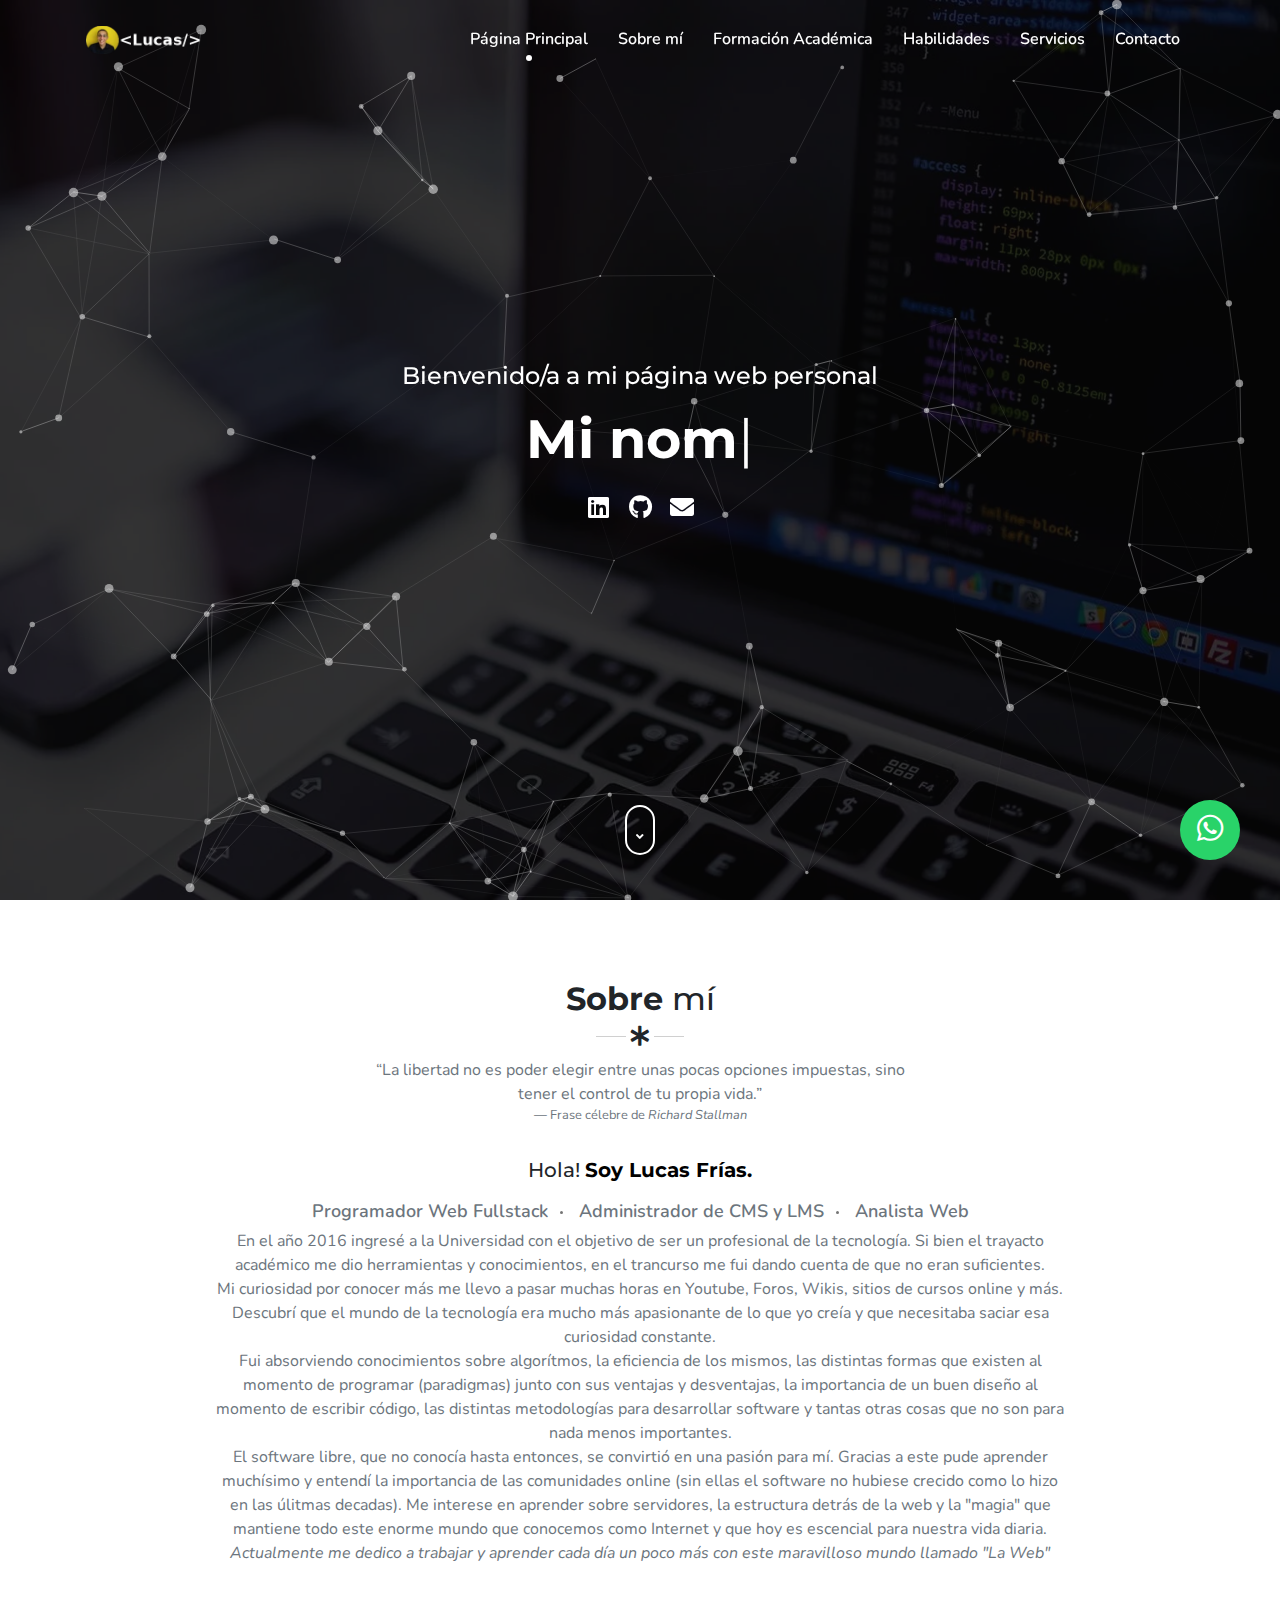
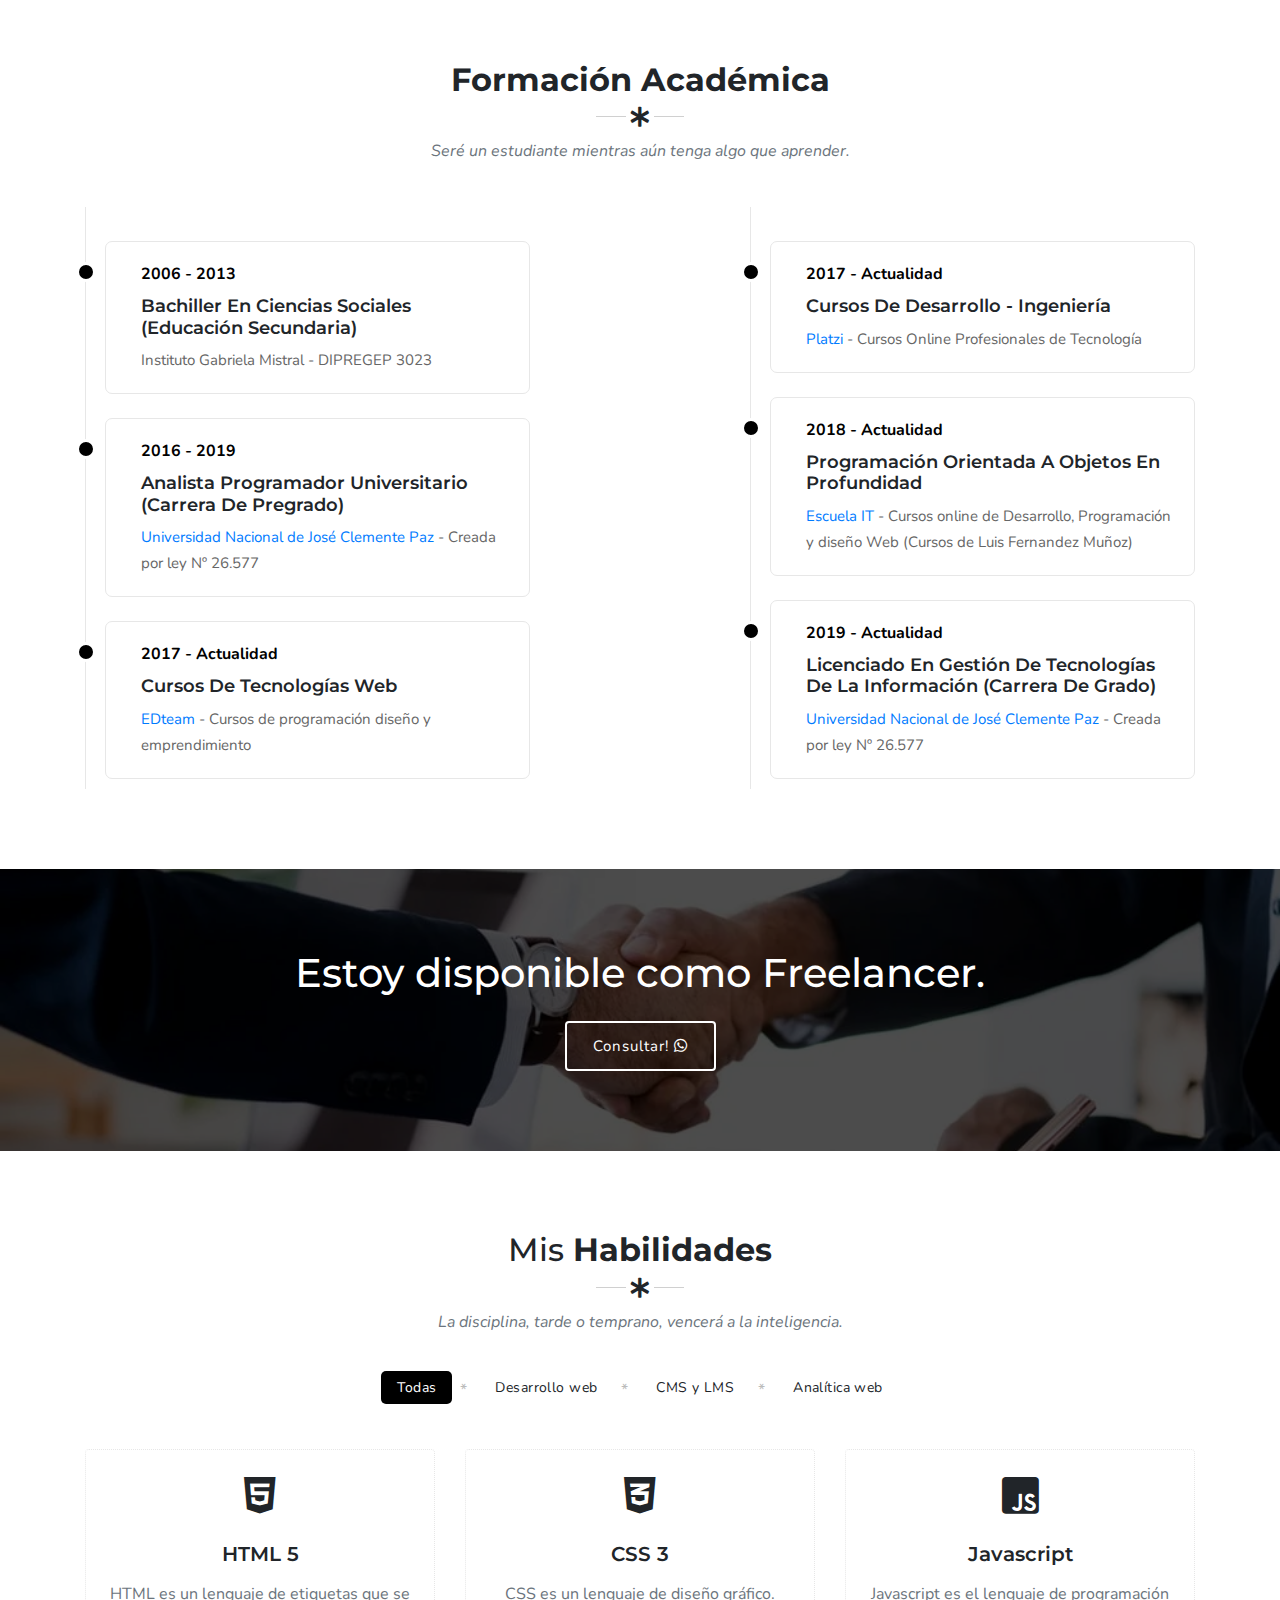
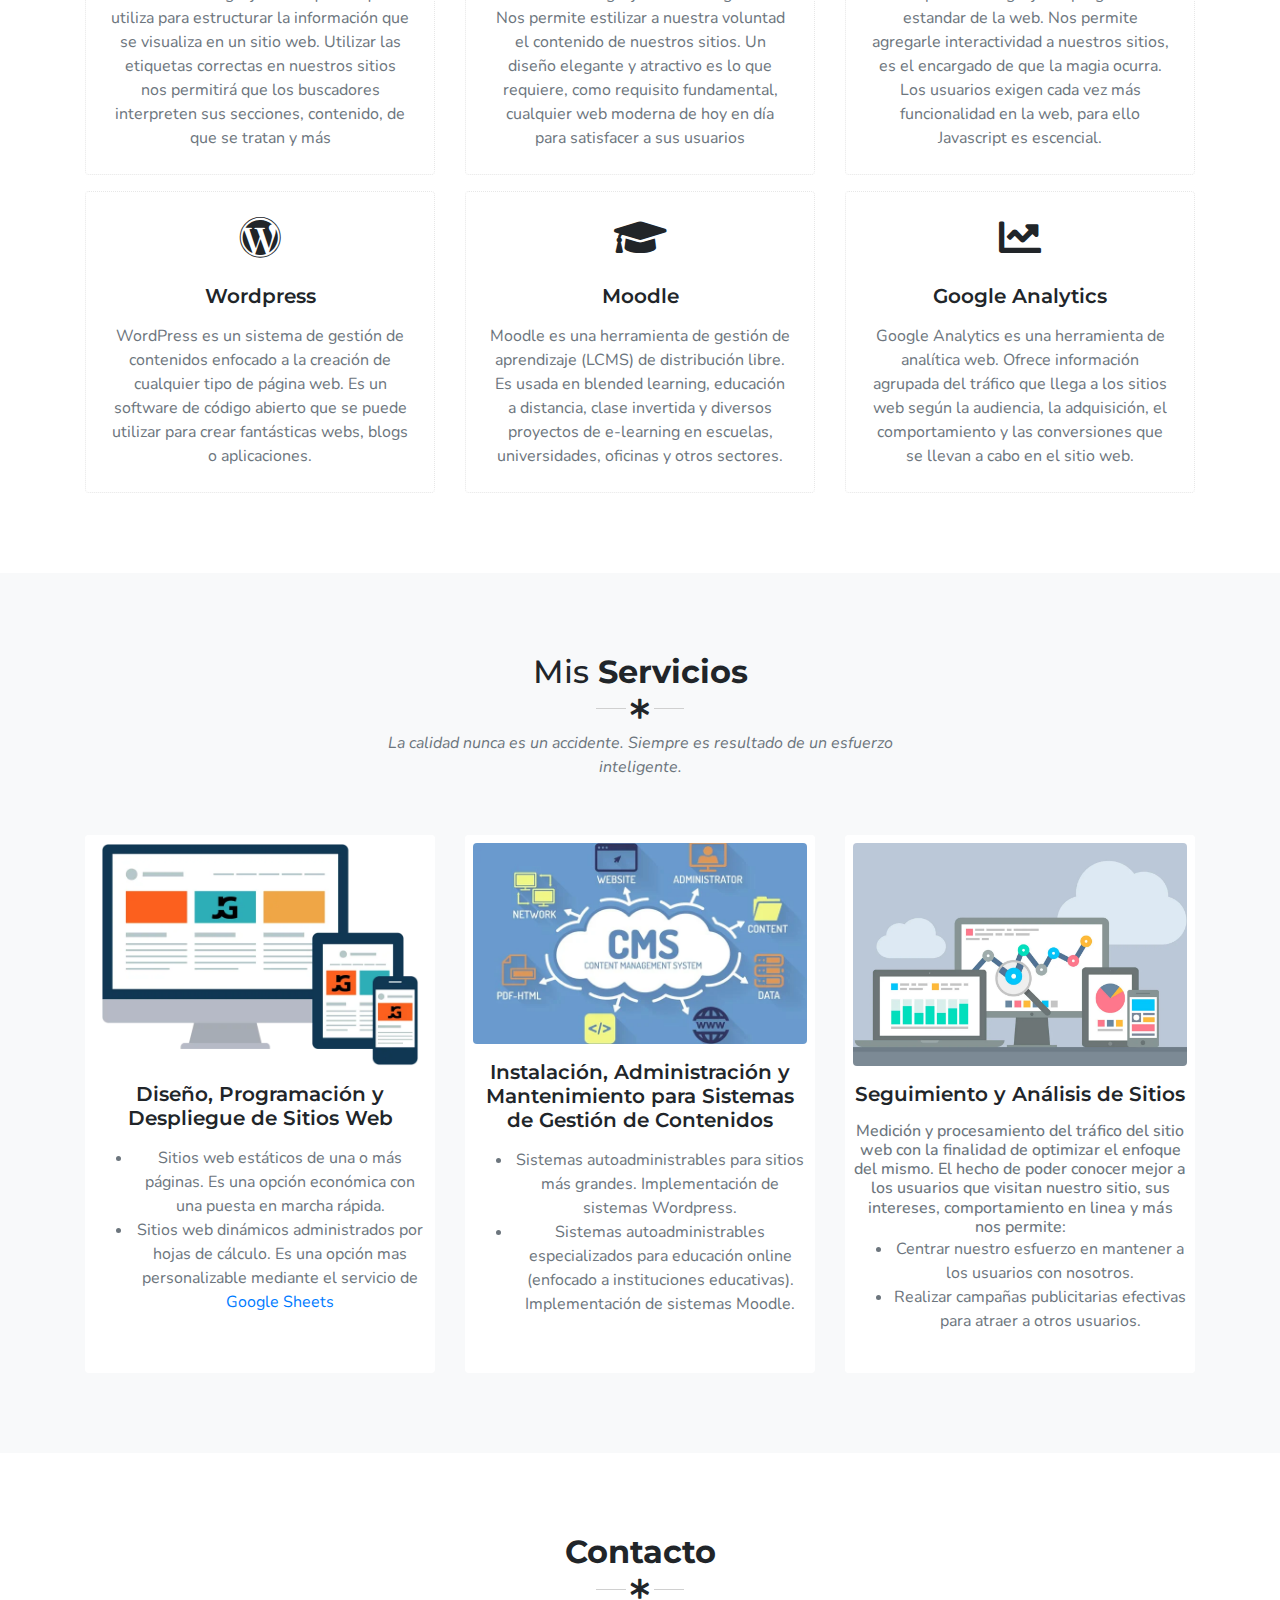
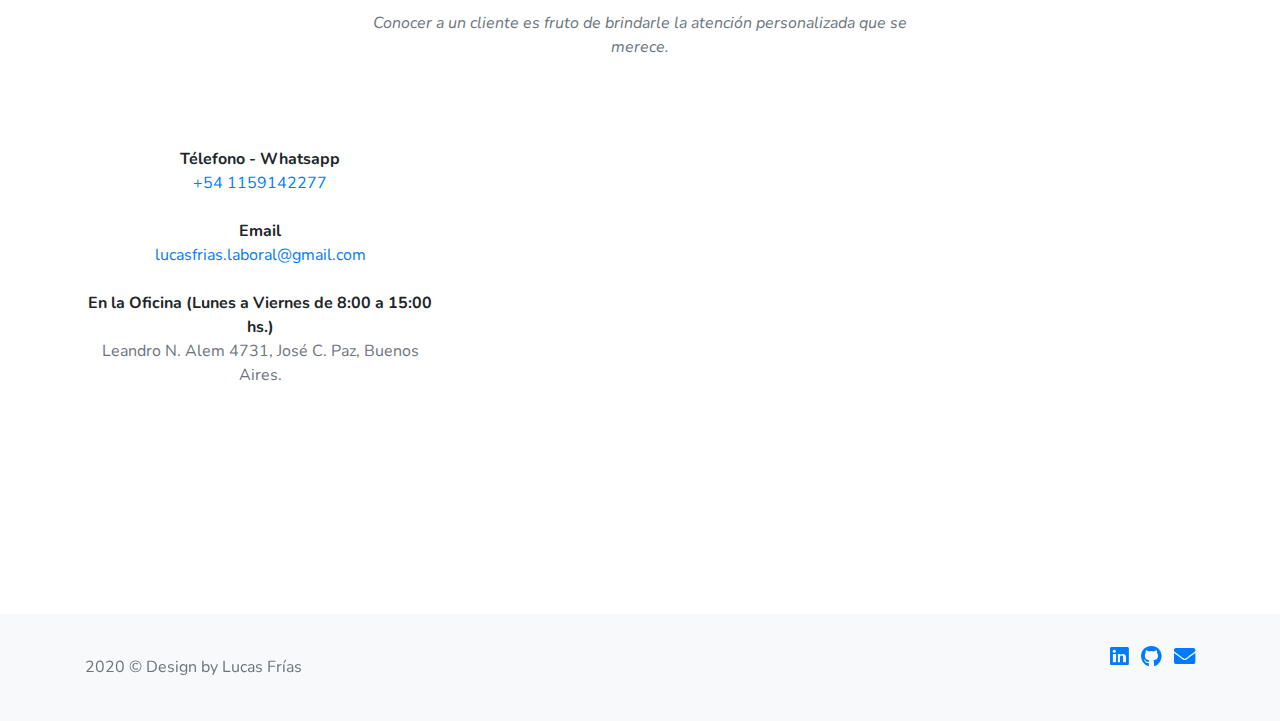
<file: index.html>
<!DOCTYPE html>
<html lang="es">

<head>
    <meta charset="UTF-8">
    <meta name="viewport" content="width=device-width, initial-scale=1">
    <title>Lucas Frias - Sitio Web Personal</title>
    <meta name="description" content="Soy Lucas Frías y este es mi sitio web personal (curriculum y portfolio)" />
    <meta name="keywords" content="lucas frias,lucas frías,diseño web,programación,programacion,desarrollo web" />
    <meta name="author" content="Lucas Frías" />

    <link rel="shortcut icon" href="images/favicon.ico">

    <!--Bootstrap Css-->
    <link rel="stylesheet" href="css/bootstrap.min.css" />

    <!--Font Awesome -->
    <link href="fontawesome-free-5.12.0-web/css/all.css" rel="stylesheet">

    <!-- Magnific-popup -->
    <link rel="stylesheet" href="css/magnific-popup.css">

    <!-- Animate Css -->
    <link rel="stylesheet" href="css/animate.min.css">

    <!-- Owl Slider -->
    <link rel="stylesheet" href="css/owl.carousel.css" />
    <link rel="stylesheet" href="css/owl.theme.css" />
    <link rel="stylesheet" href="css/owl.transitions.css" />

    <!-- Custom style Css -->
    <link rel="stylesheet" href="css/style.css">

    <!-- Global site tag (gtag.js) - Google Analytics -->
    <script async src="https://www.googletagmanager.com/gtag/js?id=UA-127565603-2"></script>
    <script>
        window.dataLayer = window.dataLayer || [];

        function gtag() {
            dataLayer.push(arguments);
        }
        gtag('js', new Date());

        gtag('config', 'UA-127565603-2');
    </script>
</head>

<body>

    <!-- START LOADER -->
    <div id="preloader">
        <div id="status">
            <div class="spinner">Cargando...</div>
        </div>
    </div>
    <!-- END LOADER -->

    <!-- START NAVBAR -->
    <nav class="navbar navbar-expand-lg fixed-top custom-nav sticky">
        <div class="container">
            <!-- LOGO -->
            <a class="navbar-brand logo" href="/">
                <img src="images/logo.webp" alt="" class="img-fluid logo-light">
                <img src="images/logo-dark.webp" alt="" class="img-fluid logo-dark">
            </a>

            <button class="navbar-toggler" type="button" data-toggle="collapse" data-target="#navbarCollapse"
                aria-controls="navbarCollapse" aria-expanded="false" aria-label="Toggle navigation">
                <i class="fas fa-bars"></i>
            </button>
            <div class="collapse navbar-collapse" id="navbarCollapse">
                <ul class="navbar-nav ml-auto">
                    <li class="nav-item active">
                        <a href="#home" class="nav-link">Página Principal</a>
                    </li>
                    <li class="nav-item">
                        <a href="#about" class="nav-link">Sobre mí</a>
                    </li>
                    <li class="nav-item">
                        <a href="#education" class="nav-link">Formación Académica</a>
                    </li>
                    <li class="nav-item">
                        <a href="#skills" class="nav-link">Habilidades</a>
                    </li>
                    <li class="nav-item">
                        <a href="#services" class="nav-link">Servicios</a>
                    </li>
                    <!-- <li class="nav-item">
                        <a href="#client" class="nav-link">Clientes</a>
                    </li> -->
                    <li class="nav-item">
                        <a href="#contact" class="nav-link">Contacto</a>
                    </li>
                </ul>
            </div>
        </div>
    </nav>
    <!-- END NAVBAR -->

    <!--START HOME-->
    <section class="section h-100vh jarallax" data-jarallax='{"speed": 0.2}'
        style="background-image: url('images/home-bg.webp');" id="home">
        <div class="bg-overlay"></div>
        <div class="home-table">
            <div class="home-table-center">
                <div class="container position-relative z-index">
                    <div class="row justify-content-center">
                        <div class="col-lg-12">
                            <div class="text-white text-center">
                                <h4>Bienvenido/a a mi página web personal</h4>
                                <h1 class="header_title mb-0 mt-3"><span class="element font-weight-bold"
                                        data-elements="Mi nombre es Lucas Frías.,Soy Analista Programador.,Me especializo en Sitios Web."></span>
                                </h1>
                                <ul class="social_home list-unstyled text-center pt-4">
                                    <li class="list-inline-item"><a
                                            href="https://www.linkedin.com/in/lucas-frías-516268130"><i
                                                class="fab fa-linkedin fa-lg"></i></a></li>
                                    <li class="list-inline-item"><a href="https://github.com/lucasfrias0612"><i
                                                class="fab fa-github fa-lg"></i></i></a></li>
                                    <li class="list-inline-item"><a href="mailto:lucasfrias.laboral@gmail.com"><i
                                                class="fas fa-envelope fa-lg"></i></i></a></li>
                                </ul>
                            </div>
                        </div>
                    </div>
                </div>
            </div>
        </div>
        <div class="scroll_down">
            <a href="#about" class="scroll">
                <i class="fas fa-angle-down"></i>
            </a>
        </div>
    </section>
    <!--END HOME-->

    <!-- START ABOUT -->
    <section class="section pb-0" id="about">
        <div class="container">
            <div class="row justify-content-center">
                <div class="col-lg-12">
                    <div class="text-center mx-auto section-main-title">
                        <h2><span class="font-weight-bold">Sobre </span>mí</h2>
                        <div class="main-title-border">
                            <i class="fas fa-asterisk"></i>
                        </div>
                        <blockquote>
                            <p class="text-muted mx-auto mt-2 mb-0">&#8220;La libertad no es poder elegir entre unas pocas opciones
                                impuestas, sino tener el control de tu propia vida.&#8221;</p>
                            <small class="text-muted mx-auto mt-0 blockquote-footer">Frase célebre de <cite
                                    title="Richard Stallman">Richard Stallman</cite></small>
                        </blockquote>
                    </div>
                </div>
            </div>
            <div class="row mt-0 pt-0">
                <div class="col-lg-12">
                    <div class="text-center about-detail mx-auto mt-3">
                        <h5 class="mb-3">Hola! <span class="font-weight-bold text-custom">Soy Lucas Frías.</span></h5>
                        <ul class="mb-0 list-inline text-center about-work">
                            <li class="list-inline-item mr-0 text-muted">Programador Web Fullstack</li>
                            <li class="list-inline-item mr-0 text-muted">Administrador de CMS y LMS</li>
                            <li class="list-inline-item mr-0 text-muted">Analista Web</li>
                        </ul>
                        <p class="text-muted mt-1">
                            En el año 2016 ingresé a la Universidad con el objetivo de ser un profesional de la
                            tecnología. Si bien el trayacto académico me dio herramientas y conocimientos, en el
                            trancurso me fui dando cuenta de que no eran suficientes.
                            <br>Mi curiosidad por conocer más me llevo a pasar muchas horas en Youtube, Foros, Wikis,
                            sitios de cursos online y más. Descubrí que el mundo de la tecnología era mucho más
                            apasionante de lo que yo creía y que necesitaba saciar
                            esa curiosidad constante.
                            <br>Fui absorviendo conocimientos sobre algorítmos, la eficiencia de los mismos, las
                            distintas formas que existen al momento de programar (paradigmas) junto con sus ventajas y
                            desventajas, la importancia de un buen diseño al
                            momento de escribir código, las distintas metodologías para desarrollar software y tantas
                            otras cosas que no son para nada menos importantes.
                            <br>El software libre, que no conocía hasta entonces, se convirtió en una pasión para mí.
                            Gracias a este pude aprender muchísimo y entendí la importancia de las comunidades online
                            (sin ellas el software no hubiese crecido como
                            lo hizo en las úlitmas decadas). Me interese en aprender sobre servidores, la estructura
                            detrás de la web y la "magia" que mantiene todo este enorme mundo que conocemos como
                            Internet y que hoy es escencial para nuestra vida
                            diaria.
                            <br><em>Actualmente me dedico a trabajar y aprender cada día un poco más con este
                                maravilloso mundo llamado "La Web"</em>
                        </p>
                    </div>
                </div>
            </div>
        </div>
    </section>
    <!-- END ABOUT -->

    <!-- START EDUCATION -->
    <section class="section" id="education">
        <div class="container">
            <div class="d-flex justify-content-center">
                <div class="text-center mx-auto section-main-title">
                    <h2><span class="font-weight-bold">Formación Académica</span></h2>
                    <div class="main-title-border">
                        <i class="fas fa-asterisk"></i>
                    </div>
                    <p class="text-muted mx-auto mt-2"><i>Seré un estudiante mientras aún tenga algo que aprender.</i>
                    </p>
                </div>
            </div>
            <div class="row mt-2 pt-1">
                <div class="col-lg-5">
                    <div class="cv_edu_exp mt-3">
                        <div class="cv_edu_exp_box mt-4">
                            <div class="row">
                                <div class="col-lg-12">
                                    <div class="cv_edu_exp_year font-weight-bold text-custom position-relative">2006 -
                                        2013</div>
                                    <div class="cb_edu_exp_detail">
                                        <h4>Bachiller en Ciencias Sociales (Educación Secundaria)</h4>
                                        <p class="cv_desc mb-0">Instituto Gabriela Mistral - DIPREGEP 3023</p>
                                    </div>
                                </div>
                            </div>
                        </div>
                        <div class="cv_edu_exp_box mt-4">
                            <div class="row">
                                <div class="col-lg-12">
                                    <div class="cv_edu_exp_year font-weight-bold text-custom position-relative">2016 -
                                        2019</div>
                                    <div class="cb_edu_exp_detail">
                                        <h4>Analista Programador Universitario (Carrera de pregrado)</h4>
                                        <p class="cv_desc mb-0"><a href="https://unpaz.edu.ar">Universidad Nacional de
                                                José Clemente Paz</a> - Creada por ley Nº 26.577</p>
                                    </div>
                                </div>
                            </div>
                        </div>
                        <div class="cv_edu_exp_box mt-4">
                            <div class="row">
                                <div class="col-lg-12">
                                    <div class="cv_edu_exp_year font-weight-bold text-custom position-relative">2017 -
                                        Actualidad</div>
                                    <div class="cb_edu_exp_detail">
                                        <h4>Cursos de Tecnologías Web</h4>
                                        <p class="cv_desc mb-0"><a href="https://ed.team" target="blank">EDteam</a> -
                                            Cursos de programación diseño y emprendimiento</p>
                                    </div>
                                </div>
                            </div>
                        </div>
                    </div>
                </div>
                <div class="col-lg-5 offset-lg-2">
                    <div class="cv_edu_exp mt-3">
                        <div class="cv_edu_exp_box mt-4">
                            <div class="row">
                                <div class="col-lg-12">
                                    <div class="cv_edu_exp_year font-weight-bold text-custom position-relative">2017 -
                                        Actualidad</div>
                                    <div class="cb_edu_exp_detail">
                                        <h4>Cursos de Desarrollo - Ingeniería</h4>
                                        <p class="cv_desc mb-0"><a href="https://platzi.com" target="blank">Platzi</a> -
                                            ‎Cursos Online Profesionales de Tecnología</p>
                                    </div>
                                </div>
                            </div>
                        </div>
                        <div class="cv_edu_exp_box mt-4">
                            <div class="row">
                                <div class="col-lg-12">
                                    <div class="cv_edu_exp_year font-weight-bold text-custom position-relative">2018 -
                                        Actualidad</div>
                                    <div class="cb_edu_exp_detail">
                                        <h4>Programación Orientada a Objetos en Profundidad</h4>
                                        <p class="cv_desc mb-0"><a href="https://escuela.it" target="blank">Escuela
                                                IT</a> - Cursos online de Desarrollo, Programación y diseño Web (Cursos
                                            de Luis Fernandez Muñoz)</p>
                                    </div>
                                </div>
                            </div>
                        </div>
                        <div class="cv_edu_exp_box mt-4">
                            <div class="row">
                                <div class="col-lg-12">
                                    <div class="cv_edu_exp_year font-weight-bold text-custom position-relative">2019 -
                                        Actualidad</div>
                                    <div class="cb_edu_exp_detail">
                                        <h4>Licenciado en Gestión de Tecnologías de la Información (Carrera de grado)
                                        </h4>
                                        <p class="cv_desc mb-0"><a href="https://unpaz.edu.ar">Universidad Nacional de
                                                José Clemente Paz</a> - Creada por ley Nº 26.577</p>
                                    </div>
                                </div>
                            </div>
                        </div>
                    </div>
                </div>
            </div>
        </div>
    </section>
    <!-- END EDUCATION -->

    <!-- START FREELANCER -->
    <section class="section bg-cta">
        <div class="bg-overlay"></div>
        <div class="container">
            <div class="row">
                <div class="col-lg-12">
                    <div class="text-center text-white">
                        <h1>Estoy disponible como Freelancer.</h1>
                        <div class="mt-4">
                            <a href="https://api.whatsapp.com/send?phone=541159142277&text=Hola Lucas estoy interesado en tus servicios como Frelancer. Te paso a comentar mi proyecto..."
                                class="btn btn-outline-custom">Consultar! <i class="fab fa-whatsapp"></i></a>
                        </div>
                    </div>
                </div>
            </div>
        </div>
    </section>
    <!-- END FREELANCER -->

    <!--START HABILITIES -->
    <section class="section text-center" id="skills">
        <div class="container">
            <div class="d-flex justify-content-center">
                <div class="text-center mx-auto section-main-title">
                    <h2>Mis <span class="font-weight-bold">Habilidades</span></h2>
                    <div class="main-title-border">
                        <i class="fas fa-asterisk"></i>
                    </div>
                    <p class="text-muted mx-auto mt-2"><i>La disciplina, tarde o temprano, vencerá a la
                            inteligencia.</i></p>
                </div>
            </div>
            <div class="d-flex justify-content-center mt-3">
                <ul class="text-center list-unstyled list-inline mb-0 text-capitlize work_menu" id="menu-filter">
                    <li class="list-inline-item"><a class="active" data-filter="*">Todas</a></li>
                    <li class="list-inline-item"><a class="" data-filter=".webDevelopment">Desarrollo web</a></li>
                    <li class="list-inline-item"><a class="" data-filter=".cms-lms">CMS y LMS</a></li>
                    <li class="list-inline-item"><a class="" data-filter=".webAnalytics">Analítica web</a></li>
                </ul>
            </div>
            <div class="row mt-3 pt-2 work-filter">
                <div class="col-lg-4 webDevelopment">
                    <div class="lan_box_ser text-center rounded p-4 mt-3">
                        <div class="ser_icon">
                            <i class="fab fa-html5"></i>
                        </div>
                        <div class="service-content mt-4">
                            <h5 class="font-weight-bold">HTML 5</h5>
                            <p class="mt-3 text-muted mb-0">HTML es un lenguaje de etiquetas que se utiliza para
                                estructurar la información que se visualiza en un sitio web. Utilizar las etiquetas
                                correctas en nuestros sitios nos permitirá que los buscadores interpreten sus secciones,
                                contenido, de que se tratan y más</p>
                        </div>
                    </div>
                </div>
                <div class="col-lg-4 webDevelopment">
                    <div class="lan_box_ser text-center rounded p-4 mt-3">
                        <div class="ser_icon">
                            <i class="fab fa-css3-alt"></i>
                        </div>
                        <div class="service-content mt-4">
                            <h5 class="font-weight-bold">CSS 3</h5>
                            <p class="mt-3 text-muted mb-0">CSS es un lenguaje de diseño gráfico. Nos permite estilizar
                                a nuestra voluntad el contenido de nuestros sitios. Un diseño elegante y atractivo es lo
                                que requiere, como requisito fundamental, cualquier web moderna de hoy en
                                día para satisfacer a sus usuarios</p>
                        </div>
                    </div>
                </div>
                <div class="col-lg-4 webDevelopment">
                    <div class="lan_box_ser text-center rounded p-4 mt-3">
                        <div class="ser_icon">
                            <i class="fab fa-js-square"></i>
                        </div>
                        <div class="service-content mt-4">
                            <h5 class="font-weight-bold">Javascript</h5>
                            <p class="mt-3 text-muted mb-0">Javascript es el lenguaje de programación estandar de la
                                web. Nos permite agregarle interactividad a nuestros sitios, es el encargado de que la
                                magia ocurra. Los usuarios exigen cada vez más funcionalidad en la web, para ello
                                Javascript es escencial.</p>
                        </div>
                    </div>
                </div>
                <div class="col-lg-4 cms-lms">
                    <div class="lan_box_ser text-center rounded p-4 mt-3">
                        <div class="ser_icon">
                            <i class="fab fa-wordpress"></i>
                        </div>
                        <div class="service-content mt-4">
                            <h5 class="font-weight-bold">Wordpress</h5>
                            <p class="mt-3 text-muted mb-0">WordPress es un sistema de gestión de contenidos enfocado a
                                la creación de cualquier tipo de página web. Es un software de código abierto que se
                                puede utilizar para crear fantásticas webs, blogs o aplicaciones.</p>
                        </div>
                    </div>
                </div>
                <div class="col-lg-4 cms-lms">
                    <div class="lan_box_ser text-center rounded p-4 mt-3">
                        <div class="ser_icon">
                            <i class="fas fa-graduation-cap"></i>
                        </div>
                        <div class="service-content mt-4">
                            <h5 class="font-weight-bold">Moodle</h5>
                            <p class="mt-3 text-muted mb-0">Moodle es una herramienta de gestión de aprendizaje (LCMS)
                                de distribución libre. Es usada en blended learning, educación a distancia, clase
                                invertida y diversos proyectos de e-learning en escuelas, universidades, oficinas y
                                otros sectores.</p>
                        </div>
                    </div>
                </div>
                <div class="col-lg-4 webAnalytics">
                    <div class="lan_box_ser text-center rounded p-4 mt-3">
                        <div class="ser_icon">
                            <i class="fas fa-chart-line"></i>
                        </div>
                        <div class="service-content mt-4">
                            <h5 class="font-weight-bold">Google Analytics</h5>
                            <p class="mt-3 text-muted mb-0">Google Analytics es una herramienta de analítica web. Ofrece
                                información agrupada del tráfico que llega a los sitios web según la audiencia, la
                                adquisición, el comportamiento y las conversiones que se llevan a cabo en el sitio web.
                            </p>
                        </div>
                    </div>
                </div>
            </div>
    </section>
    <!--END HABILITIES -->

    <!-- START SERVICES -->
    <section class="section bg-light" id="services">
        <div class="container">
            <div class="d-flex justify-content-center">
                <div class="text-center mx-auto section-main-title">
                    <h2>Mis <span class="font-weight-bold">Servicios</span></h2>
                    <div class="main-title-border">
                        <i class="fas fa-asterisk"></i>
                    </div>
                    <p class="text-muted mx-auto mt-2"><i>La calidad nunca es un accidente. Siempre es resultado de
                            un esfuerzo inteligente.</i></p>
                </div>
            </div>
            <div class="card-deck mt-3 pt-2">
                <div class="card mt-3 border-0">
                    <div class="text-center rounded bg-white p-2">
                        <div class="img_blog">
                            <img src="images/services/development.webp" alt=""
                                class="img-fluid rounded mx-auto d-block">
                        </div>
                        <div class="content_blog pt-3 pb-3">
                            <div>
                                <h5 class="font-weight-bold mb-0">Diseño, Programación y Despliegue de Sitios Web
                                </h5>
                            </div>
                            <div class="mt-3">
                                <ul>
                                    <li class="text-muted">
                                        Sitios web estáticos de una o más páginas. Es una opción económica con una
                                        puesta en marcha rápida.
                                    </li>
                                    <li class="text-muted">
                                        Sitios web dinámicos administrados por hojas de cálculo. Es una opción mas
                                        personalizable mediante el servicio de <a
                                            href="https://docs.google.com/spreadsheets">Google Sheets</a>
                                    </li>
                                </ul>
                            </div>
                        </div>
                    </div>
                </div>
                <div class="card mt-3 border-0">
                    <div class="text-center rounded bg-white p-2">
                        <div class="img_blog">
                            <img src="images/services/cms.webp" alt="" class="img-fluid rounded mx-auto d-block">
                        </div>
                        <div class="content_blog pt-3 pb-3">
                            <div>
                                <h5 class="font-weight-bold mb-0">Instalación, Administración y Mantenimiento para
                                    Sistemas de Gestión de Contenidos</h5>
                            </div>
                            <div class="mt-3">
                                <ul>
                                    <li class="text-muted">
                                        Sistemas autoadministrables para sitios más grandes. Implementación de
                                        sistemas Wordpress.
                                    </li>
                                    <li class="text-muted">
                                        Sistemas autoadministrables especializados para educación online (enfocado a
                                        instituciones educativas). Implementación de sistemas Moodle.
                                    </li>
                                </ul>
                            </div>
                        </div>
                    </div>
                </div>
                <div class="card mt-3 border-0">
                    <div class="text-center rounded bg-white p-2">
                        <div class="img_blog">
                            <img src="images/services/analitics.webp" alt="" class="img-fluid rounded mx-auto d-block">
                        </div>
                        <div class="content_blog pt-3 pb-3">
                            <div>
                                <h5 class="font-weight-bold mb-0">Seguimiento y Análisis de Sitios</h5>
                            </div>
                            <div class="mt-3">
                                <p class="h6 text-muted date_blog mb-0">Medición y procesamiento del tráfico del
                                    sitio web con la finalidad de optimizar el enfoque del mismo. El hecho de poder
                                    conocer mejor a los usuarios que visitan nuestro sitio, sus intereses,
                                    comportamiento en linea
                                    y más nos permite:
                                    <ul>
                                        <li class="text-muted">
                                            Centrar nuestro esfuerzo en mantener a los usuarios con nosotros.
                                        </li>
                                        <li class="text-muted">
                                            Realizar campañas publicitarias efectivas para atraer a otros usuarios.
                                        </li>
                                    </ul>
                                </p>
                            </div>
                        </div>
                    </div>
                </div>
            </div>
        </div>


        </div>
    </section>
    <!-- END SERVICES -->

    <!-- START CLIENT -->
    <!-- <section class="section bg-client" id="client">
        <div class="bg-overlay"></div>
        <div class="container">
            <div class="row justify-content-center">
                <div class="col-lg-12">
                    <div class="text-center mx-auto text-white section-main-title">
                        <h2>Our <span class="font-weight-bold">Client</span></h2>
                        <div class="main-title-border">
                            <i class="fas fa-asterisk"></i>
                        </div>
                        <p class="mx-auto mt-2">It is a long established fact that a reader will be distracted by the readable content of a page when looking at its layout.</p>
                    </div>
                </div>
            </div>
            <div class="row mt-4 pt-4">
                <div class="col-lg-12">
                    <div id="owl-demo" class="owl-carousel">
                        <div class="text-white people_says text-center">
                            <div class="people_icon">
                                <i class="mbri-user"></i>
                            </div>
                            <div class="people_review_box mt-4">
                                <p class="people_name text-white h5 font-weight-bold mb-0">Kirk McFall</p>
                                <p class="h6">Google</p>
                                <p class="people_review text-white mx-auto pt-3 mb-0">" The most well-known dummy text is the 'Lorem Ipsum', which is said originated the 16th century. This ancient dummy text is also incomprehensible, of most European in Latin script."</p>
                            </div>
                        </div>
                        <div class="text-white people_says text-center">
                            <div class="people_icon">
                                <i class="mbri-user"></i>
                            </div>
                            <div class="people_review_box mt-4">
                                <p class="people_name text-white h5 font-weight-bold mb-0">Edward Evans</p>
                                <p class="h6">Google</p>
                                <p class="people_review text-white mx-auto pt-3 mb-0">" The most well-known dummy text is the 'Lorem Ipsum', which is said originated the 16th century. This ancient dummy text is also incomprehensible, of most European in Latin script."</p>
                            </div>
                        </div>
                        <div class="text-white people_says text-center">
                            <div class="people_icon">
                                <i class="mbri-user"></i>
                            </div>
                            <div class="people_review_box mt-4">
                                <p class="people_name text-white h5 font-weight-bold mb-0">Antonio Hernandez</p>
                                <p class="h6">Google</p>
                                <p class="people_review text-white mx-auto pt-3 mb-0">" The most well-known dummy text is the 'Lorem Ipsum', which is said originated the 16th century. This ancient dummy text is also incomprehensible, of most European in Latin script."</p>
                            </div>
                        </div>
                    </div>
                </div>
            </div>
        </div>
    </section> -->
    <!-- END CLIENT -->

    <!-- CONTACT FORM START-->
    <section class="section " id="contact">
        <div class="container">
            <div class="row justify-content-center">
                <div class="col-lg-12">
                    <div class="text-center mx-auto section-main-title">
                        <h2><span class="font-weight-bold">Contacto</span></h2>
                        <div class="main-title-border">
                            <i class="fas fa-asterisk"></i>
                        </div>
                        <p class="text-muted mx-auto mt-2"><i>Conocer a un cliente es fruto de brindarle la atención
                                personalizada que se merece.</i></p>
                    </div>
                </div>
            </div>
            <div class="row mt-4 pt-4">
                <div class="col-lg-4">
                    <div class="text-center mt-4">
                        <div>
                            <i class="mbri-mobile2 text-custom h2"></i>
                        </div>
                        <div class="mt-2">
                            <p class="mb-0 font-weight-bold">Télefono - Whatsapp</p>
                            <p class="text-muted"><a href="https://api.whatsapp.com/send?phone=541159142277"
                                    target="_blank">+54 1159142277</a></p>
                        </div>
                    </div>
                    <div class="text-center mt-4">
                        <div>
                            <i class="mbri-letter text-custom h2"></i>
                        </div>
                        <div class="mt-2">
                            <p class="mb-0 font-weight-bold">Email</p>
                            <p class="text-muted"><a
                                    href="mailto:lucasfrias.laboral@gmail.com">lucasfrias.laboral@gmail.com</a></p>
                        </div>
                    </div>
                    <div class="text-center mt-4">
                        <div>
                            <i class="mbri-pin text-custom h2"></i>
                        </div>
                        <div class="mt-2">
                            <p class="mb-0 font-weight-bold">En la Oficina (Lunes a Viernes de 8:00 a 15:00 hs.)</p>
                            <p class="text-muted">Leandro N. Alem 4731, José C. Paz, Buenos Aires.</p>
                        </div>
                    </div>
                </div>
                <div class="col-lg-8">
                    <div class="embed-responsive embed-responsive-16by9">
                        <iframe class="embed-responsive-item"
                            src="https://www.google.com/maps/embed?pb=!1m18!1m12!1m3!1d3287.2682246284403!2d-58.74483002433366!3d-34.52143176827502!2m3!1f0!2f0!3f0!3m2!1i1024!2i768!4f13.1!3m3!1m2!1s0x95bc980266ee82a7%3A0x35523670a8130176!2sUniversidad%20Nacional%20de%20Jos%C3%A9%20C.%20Paz!5e0!3m2!1ses-419!2sar!4v1579056444502!5m2!1ses-419!2sar"
                            allowfullscreen></iframe>
                    </div>
                </div>
            </div>
        </div>
    </section>
    <!-- CONTACT FORM END-->

    <!-- START FOOTER -->
    <section class="bg-light">
        <div class="container">
            <div class="row pt-4 pb-4">
                <div class="col-lg-12">
                    <div class="float-left float_none mt-2 mb-2">
                        <p class="copy-rights text-muted mb-0">2020 &copy; Design by Lucas Frías</p>
                    </div>
                    <div class="float-right float_none mt-2 mb-2">
                        <ul class="list-inline fot_social mb-0">
                            <li class="list-inline-item"><a href="https://www.linkedin.com/in/lucas-frías-516268130"><i
                                        class="fab fa-linkedin fa-lg"></i></a></li>
                            <li class="list-inline-item"><a href="https://github.com/lucasfrias0612"><i
                                        class="fab fa-github fa-lg"></i></i></a></li>
                            <li class="list-inline-item"><a href="mailto:lucasfrias.laboral@gmail.com"><i
                                        class="fas fa-envelope fa-lg"></i></i></a></li>
                        </ul>
                    </div>
                </div>
            </div>
        </div>
    </section>

    <!-- WHATSAPP BUTTON -->
    <a href="https://api.whatsapp.com/send?phone=541159142277&text=Hola Lucas me pongo en contacto con vos para consultarte por..."
        class="whatsapp" target="_blank"><i class="fab fa-whatsapp whatsapp-icon"></i></a>

    <!-- END FOOTER -->


    <!-- JAVASCRIPTS -->
    <script src="js/jquery.min.js"></script>
    <script src="js/popper.min.js"></script>
    <script src="js/bootstrap.min.js"></script>
    <!--EASING JS-->
    <script src="js/jquery.easing.min.js"></script>
    <script src="js/scrollspy.min.js"></script>
    <!-- TYPED -->
    <script src="js/typed.js"></script>
    <!-- MFP JS -->
    <script src="js/jquery.magnific-popup.min.js"></script>
    <!--PORTFOLIO FILTER JS-->
    <script src="js/isotope.js"></script>
    <!--PARTICLES ANIMATE JS-->
    <script src="js/particles.js"></script>
    <script src="js/particles.app.js"></script>
    <!-- PARALLAX JS -->
    <script src="js/parallax.js"></script>
    <!-- OWL CAROUSEL -->
    <script src="js/owl.carousel.min.js"></script>
    <!--CUSTOM JS-->
    <script src="js/custom.js"></script>
    <script>
        $(".element").each(function () {
            var $this = $(this);
            $this.typed({
                strings: $this.attr('data-elements').split(','),
                typeSpeed: 100,
                backDelay: 3000
            });
        });
    </script>
</body>

</html>
</file>
<file: css/style.css>
/*
------------------------------------------------------------------------
* Template Name    : Elvish | Responsive Bootstrap 4 Personal Template * 
* Author           : ThemesBoss                                        *
* Version          : 1.0.0                                             *
* Created          : May 2018                                        *
* File Description : Main Css file of the template                     *
*-----------------------------------------------------------------------
*/


/***********************
    BASIC           
    HELPER
    NAVBAR
    HOME
    ABOUT ME
    SERVICES
    FUNFACTS
    8.EDUCATION & EXPERIANCE
    9.CTA SECTION
    10.WORK
    11.CLIENT
    12.GREATE PEOPLE
    13.SUBCRIBE SECTION
    14.BLOG
    15.CONTACT US
    16.FOOTER
    17.BLOG PAGE
        -SIDEBAR
        -BLOG SINGLE
    17.RESPONSIVE
************************/

@import url('https://fonts.googleapis.com/css?family=Montserrat:400,500,600|Nunito:400,600,700');

/*======================
        BASIC
========================*/

body {
    font-family: 'Nunito', sans-serif;
    overflow-x: hidden;
}

h1,
h2,
h3,
h4,
h5,
h6 {
    font-family: 'Montserrat', sans-serif;
}

h1.font-weight-bold,
h2.font-weight-bold,
h3.font-weight-bold,
h4.font-weight-bold,
h5.font-weight-bold,
h6.font-weight-bold {
    font-weight: 600 !important;
}

a,
a:hover,
a:focus,
button,
button:focus {
    text-decoration: none !important;
    outline: none !important;
    box-shadow: none !important;
}

::selection {
    background: rgba(166, 175, 189, 0.3);
}

::-moz-selection {
    background: rgba(166, 175, 189, 0.3);
}

#preloader {
    position: fixed;
    top: 0;
    left: 0;
    right: 0;
    bottom: 0;
    background-color: #fff;
    z-index: 9999999;
}

#status {
    width: 40px;
    height: 40px;
    position: absolute;
    left: 50%;
    top: 50%;
    margin: -20px 0 0 -20px;
}

.spinner {
    margin: 0 auto;
    font-size: 10px;
    position: relative;
    text-indent: -9999em;
    border-top: 5px solid rgba(0, 0, 0, 0.2);
    border-right: 5px solid rgba(0, 0, 0, 0.2);
    border-bottom: 5px solid rgba(0, 0, 0, 0.2);
    border-left: 5px solid #000;
    -webkit-transform: translateZ(0);
    -ms-transform: translateZ(0);
    transform: translateZ(0);
    -webkit-animation: load8 1.1s infinite linear;
    animation: load8 1.1s infinite linear;
}

.spinner,
.spinner:after {
    border-radius: 50%;
    width: 40px;
    height: 40px;
}

@-webkit-keyframes load8 {
    0% {
        -webkit-transform: rotate(0deg);
        transform: rotate(0deg);
    }
    100% {
        -webkit-transform: rotate(360deg);
        transform: rotate(360deg);
    }
}

@keyframes load8 {
    0% {
        -webkit-transform: rotate(0deg);
        transform: rotate(0deg);
    }
    100% {
        -webkit-transform: rotate(360deg);
        transform: rotate(360deg);
    }
}

.back_top {
    text-align: center;
    position: fixed;
    bottom: 15px;
    height: 35px;
    width: 35px;
    background-color: #000;
    display: none;
    z-index: 10000;
    border-radius: 3px;
    right: 20px;
    transition: all 0.5s;
}

.back_top i {
    color: #fff;
    line-height: 35px;
    font-size: 12px;
    display: block;
}


/*==========================
        HELPER
============================*/

.section {
    padding-top: 80px;
    padding-bottom: 80px;
    position: relative;
    background-color: #fff;
}

.bg-dark {
    background-color: #000;
}

.bg-custom {
    background-color: #000;
}

.text-dark {
    color: #000 !important;
}

.text-muted {
    color: #777;
}

.header_section {
    padding: 200px 0px 120px;
    background-image: url(../images/header_img.jpg);
    background-position: center center;
    background-size: cover;
    position: relative;
}

.page_link a {
    color: rgba(255, 255, 255, 0.55);
}

.page_link {
    font-size: 14px;
}

.text-custom {
    color: #000 !important;
}

.h-100vh {
    height: 100vh;
}

.z-index {
    z-index: 2;
}

.bg-custom {
    background-color: #000;
}

.section-main-title {
    max-width: 570px;
}

.main-title-border::after,
.main-title-border::before {
    display: inline-block;
    margin-top: -7px;
    vertical-align: middle;
    content: "";
    background-color: #d0d0d0;
    width: 30px;
    height: 1px;
}

.main-title-border i {
    font-size: 20px;
}

.bg-overlay-gredient {
    background: linear-gradient(32deg, rgba(18, 166, 181, 0.8) 0%, rgba(16, 12, 242, 0.7) 100%);
    position: absolute;
    top: 0;
    right: 0;
    left: 0;
    bottom: 0;
    width: 100%;
    height: 100%;
}

.bg-overlay {
    background: rgba(0, 0, 0, 0.7);
    position: absolute;
    top: 0;
    right: 0;
    left: 0;
    bottom: 0;
    width: 100%;
    height: 100%;
}

.btn {
    padding: 12px 26px;
}

.btn-rounded {
    border-radius: 30px;
}

.btn-outline-custom {
    background-color: transparent;
    border: 2px solid #fff;
    color: #fff;
    letter-spacing: 1px;
    transition: all 0.5s;
    font-size: 15px;
}

.btn-outline-custom:hover,
.btn-outline-custom:focus,
.btn-outline-custom:active,
.btn-outline-custom.active,
.btn-outline-custom.focus,
.btn-outline-custom:active,
.btn-outline-custom:focus,
.btn-outline-custom:hover,
.open>.dropdown-toggle.btn-outline-custom {
    background-color: #fff !important;
    border-color: #fff !important;
    color: #000 !important;
}

.btn-outline-black {
    background-color: transparent;
    border: 2px solid #000;
    color: #000;
    font-weight: 600;
    letter-spacing: 1px;
    transition: all 0.5s;
    font-size: 15px;
}

.btn-outline-black:hover,
.btn-outline-black:focus,
.btn-outline-black:active,
.btn-outline-black.active,
.btn-outline-black.focus,
.btn-outline-black:active,
.btn-outline-black:focus,
.btn-outline-black:hover,
.open>.dropdown-toggle.btn-outline-black {
    background-color: #000 !important;
    border-color: #000 !important;
    color: #fff !important;
}

.btn-custom {
    background-color: #000;
    border: 2px solid #000;
    color: #fff;
    transition: all 0.5s;
    font-size: 15px;
    text-transform: capitalize;
}

.btn-custom:hover,
.btn-custom:focus,
.btn-custom:active,
.btn-custom.active,
.btn-custom.focus,
.btn-custom:active,
.btn-custom:focus,
.btn-custom:hover,
.open>.dropdown-toggle.btn-custom {
    background-color: #fff;
    border-color: #000;
    color: #000;
}


/*==========================
        WhatsappBtn
============================*/

.whatsapp {
    position: fixed;
    width: 60px;
    height: 60px;
    bottom: 40px;
    right: 40px;
    background-color: #25d366;
    color: #FFF;
    border-radius: 50px;
    text-align: center;
    font-size: 30px;
    z-index: 100;
}

.whatsapp-icon {
    margin-top: 13px;
}


/*==========================
        NAVBAR
============================*/

.custom-nav {
    padding: 12px 0px;
    width: 100%;
    border-radius: 0px;
    z-index: 999;
    margin-bottom: 0px;
    transition: all 0.5s ease-in-out;
    background-color: transparent;
}

.custom-nav.stickyadd {
    background-color: #fff;
    padding: 8px 0;
    box-shadow: 0px 0px 18px 1px rgba(0, 0, 0, 0.1);
}

.custom-nav .navbar-nav li a {
    color: #fff;
    font-size: 16px;
    background-color: transparent !important;
    padding: 15px 0;
    position: relative;
    margin: 0 7px;
    font-weight: 600;
    transition: all 0.4s;
}

.custom-nav .navbar-nav li.active a:before,
.custom-nav .navbar-nav li:hover a:before,
.custom-nav .navbar-nav li:active a:before,
.custom-nav.stickyadd .navbar-nav li.active a:before,
.custom-nav.stickyadd .navbar-nav li:hover a:before,
.custom-nav.stickyadd .navbar-nav li:active a:before {
    opacity: 1;
}

.custom-nav .navbar-nav li a:before,
.custom-nav.stickyadd .navbar-nav li a:before {
    content: '';
    position: absolute;
    left: 50%;
    bottom: 10%;
    height: 6px;
    width: 6px;
    background: #fff;
    border-radius: 50%;
    opacity: 0;
    transform: translateX(-50%);
    -webkit-transition: all 0.3s ease 0s;
    -o-transition: all 0.3s ease 0s;
    transition: all 0.3s ease 0s;
}

.custom-nav.stickyadd .navbar-nav li a:before {
    background: #000 !important;
}

.navbar-toggler {
    font-size: 24px;
    margin-top: 5px;
    margin-bottom: 0px;
    color: #ffffff;
}

.custom-nav.stickyadd .navbar-nav li a {
    color: #000;
}

.navbar-toggle {
    font-size: 24px;
    margin-top: 5px;
    margin-bottom: 0px;
    color: #ffffff;
}

.nav .open>a,
.nav .open>a:focus,
.nav .open>a:hover {
    background-color: transparent;
    border-color: #337ab7;
}

.logo .logo-light {
    display: inline-block;
}

.stickyadd .logo .logo-dark {
    display: inline-block;
}

.stickyadd .logo .logo-light {
    display: none;
}

.logo .logo-dark {
    display: none;
}

.custom-nav .navbar-brand.logo img {
    height: 28px;
}


/*==========================
        HOME
============================*/

.home-bg {
    background-image: url(../images/home-bg.webp);
    background-position: center center;
    background-size: cover;
    position: relative;
}

.home-table-center {
    display: table-cell;
    vertical-align: middle;
}

.home-table {
    display: table;
    width: 100%;
    height: 100%;
}

.header_title {
    font-size: 54px;
    font-weight: 400;
    line-height: 1.2;
}

.header_subtitle {
    line-height: 2.0;
    font-size: 18px;
    max-width: 600px;
}

.social_home li a {
    font-size: 18px;
    color: #ffffff;
    display: inline-block;
    width: 30px;
    text-align: center;
}

.scroll_down {
    position: absolute;
    bottom: 5vh;
    width: 100%;
    text-align: center;
    color: #fff;
    font-size: 13px;
    z-index: 8;
}

.scroll_down i {
    position: relative;
    -webkit-animation: bounce 2s infinite;
    animation: bounce 2s infinite;
    height: 50px;
    width: 30px;
    line-height: 60px;
    border-radius: 30px;
    border: 2px solid #ffffff;
    display: inline-block;
    color: #fff;
    font-size: 12px;
}

.scroll_down i:after {
    content: "";
    position: absolute;
    top: 0;
    left: 0;
    width: 100%;
    height: 100%;
    border-radius: 50%;
    z-index: -1;
    transition: all .2s;
}

.jarallax {
    background-size: cover;
    background-position: center center;
}


/*==========================
        ABOUT ME
============================*/

.about-detail {
    max-width: 850px;
}

.about-detail .about-work li {
    font-size: 18px;
    font-weight: 600;
}

.about-detail .about-work li::after {
    content: "";
    height: 3px;
    width: 3px;
    border-radius: 50%;
    background-color: #757575;
    margin: 0px 12px;
    position: relative;
    display: inline-block;
    top: -3px;
}

.about-detail .about-work li:last-child:after {
    content: "";
    display: none;
}

.skill-custom .progress {
    height: 4px;
    margin-bottom: 40px;
    margin-top: 10px;
}

.skill-custom .progress-bar {
    background: #000;
}


/*==========================
        SERVICES
============================*/

.lan_box_ser {
    border: 1px dotted #e7e7e7;
}

.lan_box_ser .ser_icon i {
    font-size: 42px;
}


/*===========================
        EDUCATION
=============================*/

.cv_edu_exp {
    padding: 10px 0;
    position: relative;
}

.cv_edu_exp::after {
    content: "";
    height: 100%;
    left: 0;
    background-color: #e7e7e7;
    margin: 0;
    position: absolute;
    right: 0;
    top: 0;
    width: 1px;
}

.cv_edu_exp .cv_edu_exp_box {
    border-radius: 7px;
    border: 1px solid #e7e7e7;
    margin-left: 20px;
    padding: 20px;
}

.cv_edu_exp .cv_edu_exp_box .cv_edu_exp_year {
    position: relative;
    margin: 0 0 10px 15px !important;
}

.cv_edu_exp .cv_edu_exp_box .cv_edu_exp_year::after {
    border: 3px solid #fff;
    border-radius: 50%;
    content: "";
    height: 20px;
    background-color: #000;
    position: absolute;
    left: -65px !important;
    width: 20px;
    z-index: 1;
}

.cv_edu_exp .cv_edu_exp_box .cb_edu_exp_detail {
    text-align: left;
    margin-left: 15px;
    float: left;
    border-radius: 0;
}

.cv_edu_exp h4,
.cb_edu_exp_detail h4 {
    font-size: 18px;
    font-weight: 600;
    margin-top: 0;
    text-transform: capitalize;
}

.cv_desc {
    line-height: 26px;
    font-size: 15px;
    color: #666;
}


/*==========================
        FREELANCER
============================*/

.bg-cta {
    position: relative;
    background-image: url(../images/contract.webp);
    background-size: cover;
    background-position: center center;
}


/*===========================
        HABILITIES
=============================*/

.work_menu li {
    margin-right: 0px !important;
}

.work_menu li:after {
    content: "*";
    top: 3px;
    position: relative;
    display: inline-block;
    color: #bbb;
    margin: 0px 8px;
}

.work_menu li:last-child:after {
    content: "";
    display: none;
}

.work_menu li a {
    letter-spacing: 0.03em;
    padding: 6px 16px;
    border-radius: 5px;
    font-weight: 400;
    display: inline-block;
    cursor: pointer;
    margin-bottom: 5px;
    margin-top: 5px;
    transition: all 0.5s;
    font-size: 14px;
    color: #9a9a9a;
}

.work_menu li a.active {
    background-color: #000;
    color: #ffffff;
}

.work_menu li a:hover {
    background-color: #000;
    color: #ffffff !important;
}

.work_img_box {
    border: none;
    margin: 15px 0px;
    overflow: hidden;
    border-radius: 0;
    position: relative;
}

.work_img_box {
    position: relative;
    overflow: hidden;
}

.work_img_box a {
    position: absolute;
    left: 0;
    width: 100%;
    z-index: 15;
    height: 100%;
    top: 0;
}

.work_img_box .work_images {
    position: relative;
}

.work_img_box .work_images img {
    transition: all 0.5s;
    width: 100%;
}

.work_img_box .work_images .work_overlay {
    top: 10px;
    position: absolute;
    overflow: hidden;
    border-radius: 7px;
    left: 10px;
    bottom: 10px;
    right: 10px;
}

.work_img_box .work_images .work_overlay a {
    height: 100%;
    width: 100%;
}

.work_img_box .work_images .work_overlay:after {
    content: '';
    left: 50%;
    top: 50%;
    background: rgba(0, 0, 0, 0.85);
    border-radius: 30%;
    width: 0;
    position: absolute;
    bottom: 50%;
    opacity: 0;
    height: 50%;
    height: 0;
    transition: all 150ms ease-in-out 200ms;
}

.work_img_box .work_images .work_overlay h4 {
    overflow: hidden;
    position: absolute;
    font-size: 13px;
    text-align: center;
    top: 54px;
    z-index: 2;
    color: transparent;
    transition: color 150ms ease-in-out 200ms;
    right: 25px;
    padding: 0 10px;
}

.work_img_box .work_images .work_overlay h6 {
    color: transparent;
    overflow: hidden;
    position: absolute;
    top: 30px;
    right: 25px;
    z-index: 2;
    font-size: 18px;
    transition: color 150ms ease-in-out 200ms;
    text-align: center;
    padding: 0 10px;
}

.work_img_box .work_images .work_overlay h4:before {
    content: '';
    background: #fff;
    width: 100%;
    position: absolute;
    right: 100%;
    top: 0;
    bottom: 0;
    transition: right 600ms ease-in-out 0s;
}

.work_img_box .work_images .work_overlay h6::before {
    content: '';
    background: #fff;
    bottom: 0;
    right: auto;
    position: absolute;
    left: 100%;
    top: 0;
    width: 100%;
    transition: left 600ms ease-in-out 0s;
}

.work_img_box:hover img {
    transform: scale(1.1);
}

.work_img_box:hover .work_overlay:after {
    top: 0;
    left: 0;
    bottom: 0;
    right: 0;
    width: 100%;
    height: 100%;
    border-radius: 0;
    transition: all 150ms ease-in-out 200ms;
    opacity: 1;
}

.work_img_box:hover .work_overlay h4 {
    color: rgba(255, 255, 255, 0.6);
}

.work_img_box:hover .work_overlay h4:before {
    right: -100%;
}

.work_img_box:hover .work_overlay h6 {
    color: white;
}

.work_img_box:hover .work_overlay h6:before {
    left: -100%;
}


/*==========================
        CLIENT
============================*/

.bg-client {
    position: relative;
    background-image: url(../images/client-banner.webp);
    background-size: cover;
    background-position: center center;
}

.people_says .people_icon i {
    font-size: 60px;
}

.people_review_box .people_review {
    font-size: 18px;
    max-width: 580px;
}

.owl-theme .owl-controls .owl-page {
    margin: 20px 0px;
}

.owl-theme .owl-controls .owl-page span {
    display: block;
    width: 12px;
    height: 6px;
    margin: 5px 4px;
    filter: Alpha(Opacity=50);
    opacity: 0.5;
    -webkit-border-radius: 20px;
    -moz-border-radius: 20px;
    border-radius: 20px;
    transition: all 0.5s;
    background: #fff;
}

.owl-theme .owl-controls .owl-page.active span {
    width: 20px;
}


/*==========================
        CONTACT US
============================*/

.form-sub-title {
    font-size: 15px;
    line-height: 24px;
    margin-bottom: 50px;
}

.contact_form .form-control {
    box-shadow: none !important;
    height: 44px;
    border-radius: 0px;
}

.contact_form .form-control:focus {
    border-color: #000;
}

.contact_form textarea.form-control {
    height: auto;
}

.error {
    margin: 8px 0px;
    display: none;
    color: red;
}

.error_msg {
    margin-bottom: 20px;
    text-align: center;
    font-size: 18px;
    color: red;
    font-weight: 700;
}

.gig_loader {
    display: none;
}

#success_msg {
    text-align: center;
    margin-bottom: 20px;
}

#success_msg h3 {
    color: #0dba26;
    font-size: 22px;
}


/*==========================
        FOOTER
============================*/

.fot_social .social-icon {
    border: 2px solid #868e96;
    border-radius: 50%;
    transition: all 0.5s;
    width: 42px;
    height: 42px;
    display: block;
    font-size: 18px;
    line-height: 38px;
    text-align: center;
}

.fot_social .social-icon:hover {
    border-color: #000;
    color: #000 !important;
    transform: rotate(360deg);
}

.copy-rights {
    line-height: 43px;
}


/*==========================
        RESPONSIVE
============================*/

@media (max-width: 768px) {
    .custom-nav {
        margin-top: 0px;
        padding: 10px 0px !important;
        background-color: #fff !important;
    }
    .custom-nav .navbar-nav li a:before {
        content: '';
        display: none;
    }
    .custom-nav .navbar-nav li a {
        margin: 0 0px;
        padding: 6px 0;
        color: rgba(0, 0, 0, 0.55) !important;
    }
    .custom-nav .navbar-nav li.active a {
        color: #000 !important;
    }
    .custom-nav>.container {
        width: 90%;
    }
    .custom-nav .logo .logo-dark {
        display: inline-block;
    }
    .custom-nav .logo .logo-light {
        display: none;
    }
    .custom-nav .navbar-brand.logo img {
        height: 26px;
    }
    .navbar-nav {
        margin-top: 0px;
    }
    .navbar-toggler {
        font-size: 29px;
        margin-top: 0px;
        margin-bottom: 0px;
        color: #000;
    }
    .header_title {
        font-size: 30px;
        line-height: 1.2;
    }
    .header_subtitle {
        font-size: 15px;
        line-height: 1.8;
    }
    .home-bg,
    .h-100vh.jarallax,
    .h-100vh.bg-dark,
    .home-bg-slider .carousel-item {
        padding: 110px 0 170px 0;
    }
    .h-100vh,
    .home-bg-slider .carousel-item {
        height: auto;
    }
    .clip-home {
        clip-path: none;
    }
    .custom-nav .navbar-brand.logo img {
        height: 26px;
    }
    .about-detail .about-work li::after,
    .work_menu li:after {
        display: none;
        content: "";
    }
    .about-detail .about-work li {
        margin-right: 7px;
        margin-left: 7px;
    }
    .copy-rights {
        line-height: 26px;
    }
    .float_none.float-right,
    .float_none.float-left {
        float: none !important;
        text-align: center;
    }
    .work_menu li a {
        margin: 8px 10px;
    }
    .comment_blog .comment_read:nth-child(odd) {
        margin-left: 34px;
    }
    .blog_detail h4 {
        font-size: 18px;
    }
    .blog_detail p.blockquote {
        font-size: 14px !important;
    }
}
</file>
